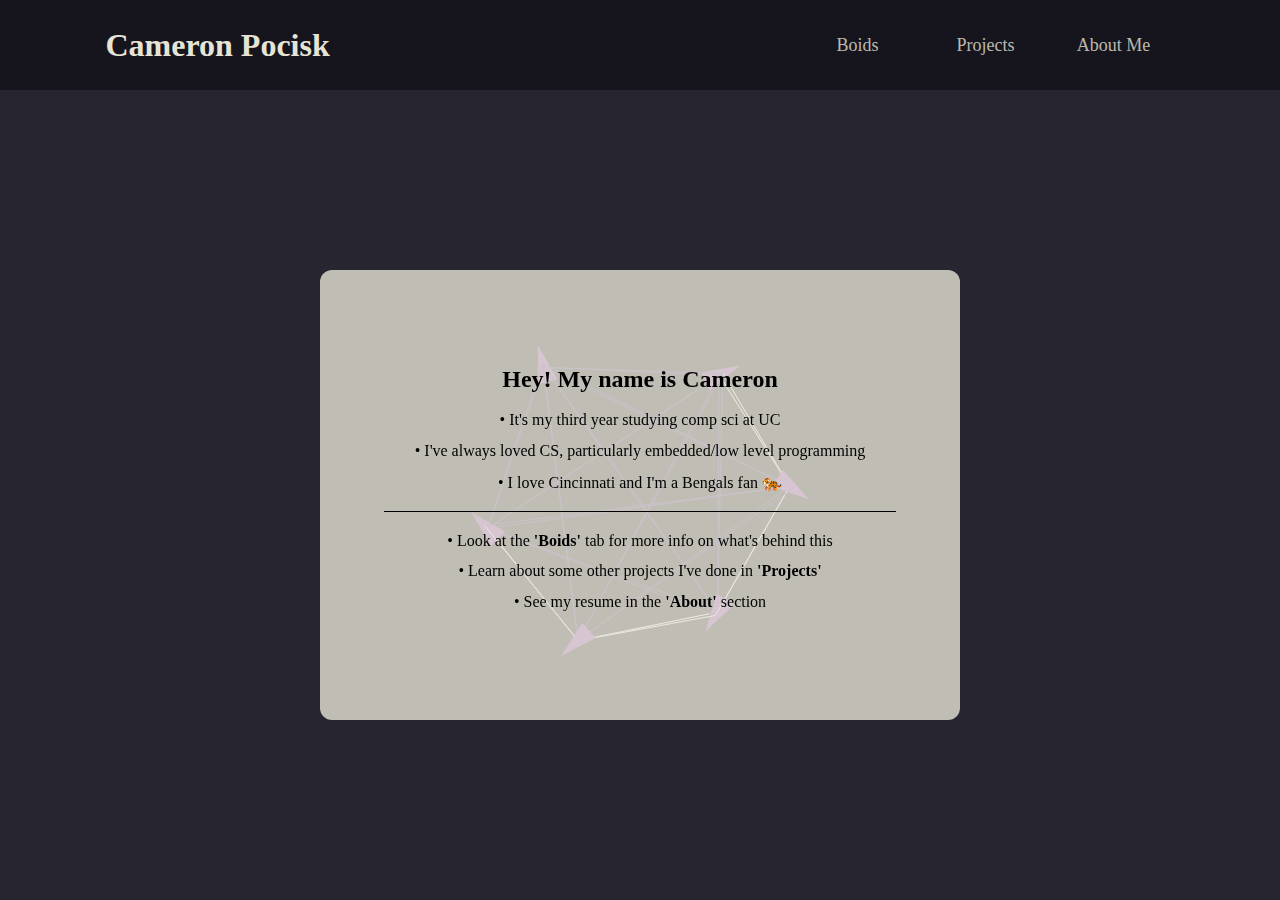
<file: index.html>
<!DOCTYPE html>
<html lang="en">
<head>
    <meta charset="UTF-8">
    <meta name="viewport" content="width=device-width, initial-scale=1.0">
    <title>Cameron Pocisk personal website</title>
    <link rel="stylesheet" href="styles.css">
    <script src="Boids.js"></script>
</head>
<body>
    <!-- NAVBAR  w/ clicks--> 
    <div class = "navBar">
        <div style="width: 2%"> <!-- EMPTY SPACE --> </div>
        <a   class="navName" href="https://cameronpocisk.github.io/">Cameron Pocisk </a>
        <div style="width: 30%"> <!-- EMPTY SPACE --> </div>
        <a class="navItem" href= "Boids.html"> Boids </a>
        <a class="navItem" href= "Projects.html"> Projects </a>
        <a class="navItem" href= "About.html"> About Me </a>
        <div style="width: 3%"> <!-- EMPTY SPACE --> </div>
    </div>
    
    <!-- MAIN PAGE --> 
    <div class = "mainContainer">

        <canvas id = "boidBackground" style="height: 100%; width: 100%;"> 
        </canvas>
        
        <div class= "centerCard">
            <p style="font-size: x-large; font-weight: bold; "> Hey! My name is Cameron </p> 
            <br>
            <p style="margin-bottom: 2%;"> • It's my third year studying comp sci at UC</p> 
            <p style="margin-bottom: 2%;"> • I've always loved CS, particularly embedded/low level programming</p> 
            <p> • I love Cincinnati and I'm a Bengals fan 🐅</p>
            <hr style="margin: 3%; height: 1.5px; width: 80%; background-color: black; border: none;">
            <p style="margin-bottom: 2%" > • Look at the <strong>'Boids'</strong> tab for more info on what's behind this</p>
            <p style="margin-bottom: 2%" > • Learn about some other projects I've done in <strong>'Projects'</strong></p>
            <p style="margin-bottom: 2%" > • See my resume in the <strong>'About'</strong> section</p>
        </div>
        
        <script>
            const canvas = document.getElementById("boidBackground");
            function ReportWindowSize(){
                canvas.width = window.innerWidth;
                canvas.height = window.innerHeight;
            }
            window.addEventListener("resize", ReportWindowSize);
            ReportWindowSize();
            
            // Start boids on canvas with canvas and #boids
            const boidSim = new BoidScape(canvas, 6);
            boidSim.StartBoidProgram();
        </script>
    </div>

</body>
</html>
</file>
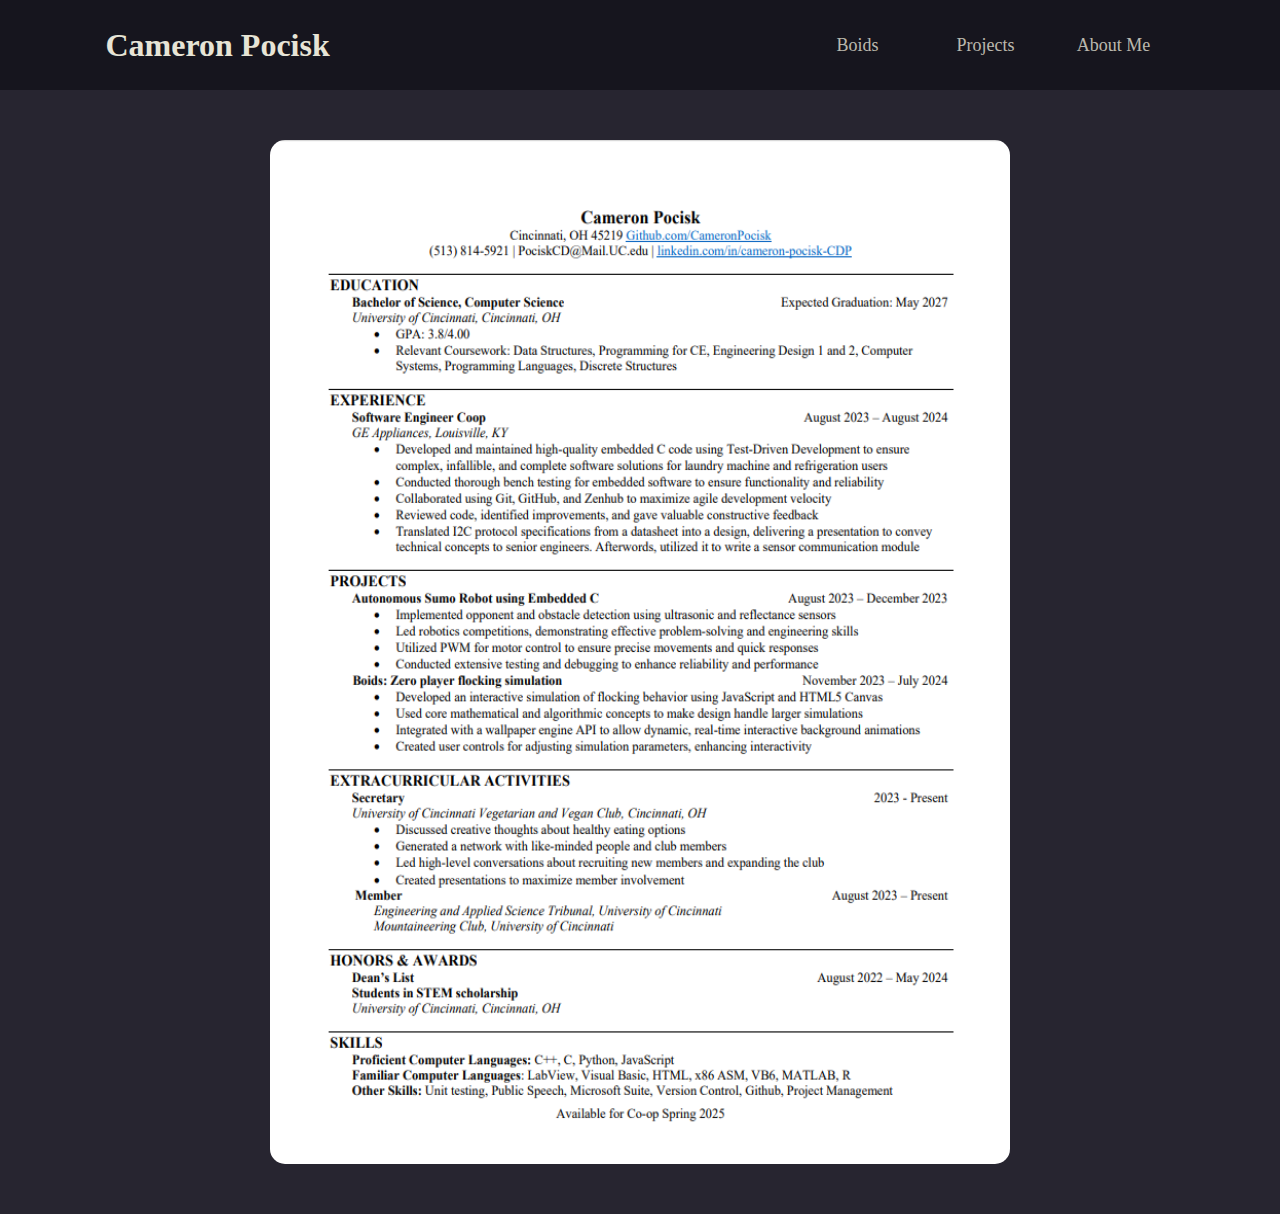
<file: About.html>
<!DOCTYPE html>
<html lang="en">
<head>
    <meta charset="UTF-8">
    <meta name="viewport" content="width=device-width, initial-scale=1.0">
    <title>Cameron Pocisk personal website</title>
    <link rel="stylesheet" href="styles.css">
    <script src="Boids.js"></script>
</head>
<body>
    <!-- NAVBAR  w/ clicks--> 
    <div class = "navBar">
        <div style="width: 2%"> <!-- EMPTY SPACE --> </div>
        <a   class="navName" href="https://cameronpocisk.github.io/">Cameron Pocisk </a>
        <div style="width: 30%"> <!-- EMPTY SPACE --> </div>
        <a class="navItem" href= "Boids.html"> Boids </a>
        <a class="navItem" href= "Projects.html"> Projects </a>
        <a class="navItem" href= "About.html"> About Me </a>
        <div style="width: 3%"> <!-- EMPTY SPACE --> </div>
    </div>
    
    <!-- MAIN PAGE --> 
    <div style="height: 1124px; width: 100%; 
    display: flex; justify-content: center; align-items: center;
    background-color: #272530;">

        <img src="resume.png"
        width="740"
        height="1024"
        style="border-radius: 15px;">

    </div>

</body>
</html>
</file>
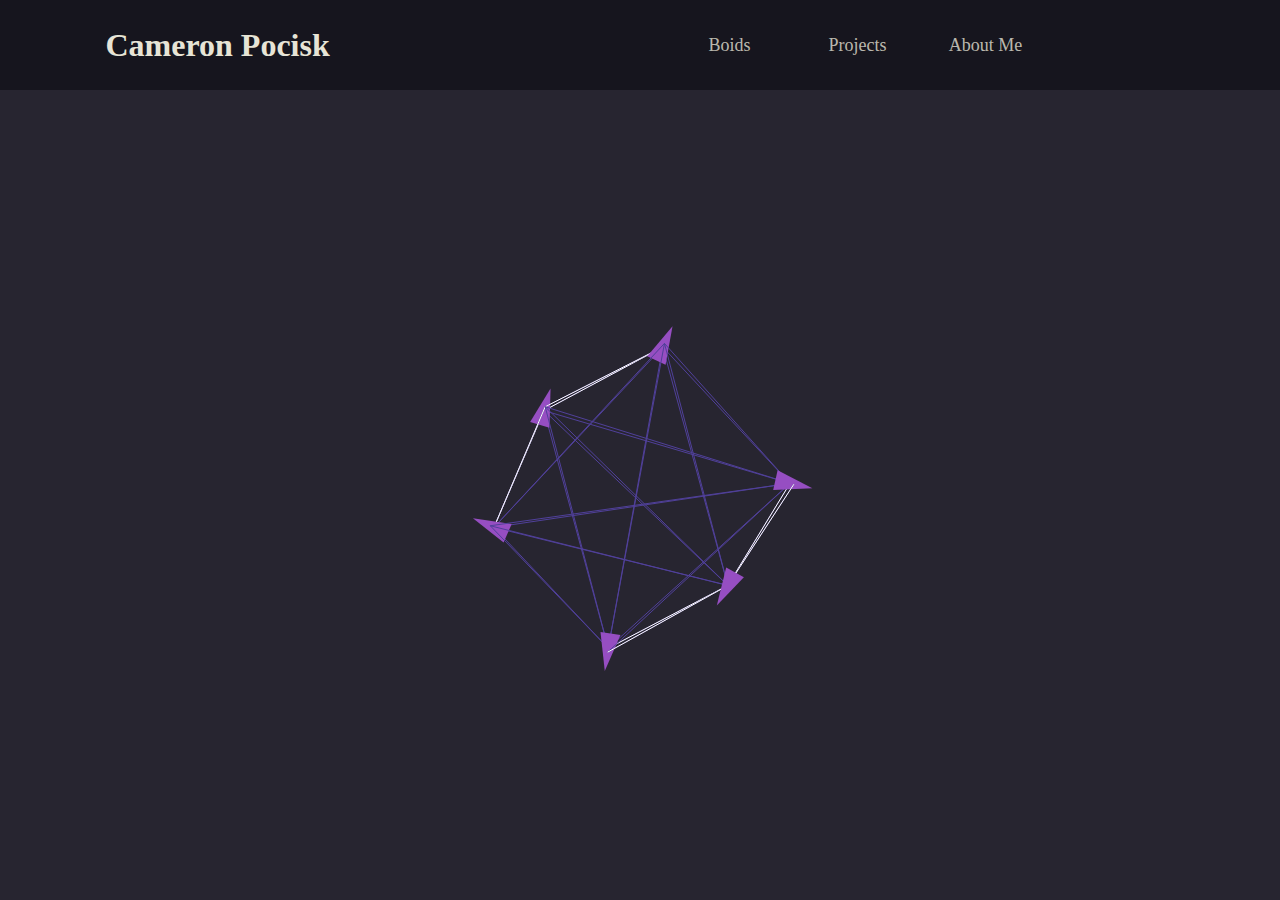
<file: Boids.html>
<!DOCTYPE html>
<html lang="en">
<head>
    <meta charset="UTF-8">
    <meta name="viewport" content="width=device-width, initial-scale=1.0">
    <title>Cameron Pocisk personal website</title>
    <link rel="stylesheet" href="styles.css">
    <script src="Boids.js"></script>
</head>
<body>
    <!-- NAVBAR  w/ clicks--> 
    <div class = "navBar">
        <div style="width: 2%"> <!-- EMPTY SPACE --> </div>
        <a   class="navName" href="https://cameronpocisk.github.io/">Cameron Pocisk </a>
        <div style="width: 10%"> <!-- EMPTY SPACE --> </div>

        <!-- <button type="button" class="navItem" href= "index.html"> Boids </button>
        <div class="customizeCollapsable"> test </div> -->
        
        <div style="width: 10%"> <!-- EMPTY SPACE --> </div>
        <a class="navItem" href= "Boids.html"> Boids </a>
        <a class="navItem" href= "Projects.html"> Projects </a>
        <a class="navItem" href= "About.html"> About Me </a>
        <div style="width: 3%"> <!-- EMPTY SPACE --> </div>
    </div>
    
    <!-- MAIN PAGE --> 
    <div class = "mainContainer">

        <canvas id = "boidBackground" style="height: 100%; width: 100%;"> 
        </canvas>
        
        <!-- <div class= "centerCard"> Card </div> -->
        
        <script>
            const canvas = document.getElementById("boidBackground");
            function ReportWindowSize(){
                canvas.width = window.innerWidth;
                canvas.height = window.innerHeight;
            }
            window.addEventListener("resize", ReportWindowSize);
            ReportWindowSize();
            
            // Start boids on canvas with canvas and #boids
            const boidSim = new BoidScape(canvas, 6);
            boidSim.StartBoidProgram();
        </script>
    </div>

</body>
</html>
</file>
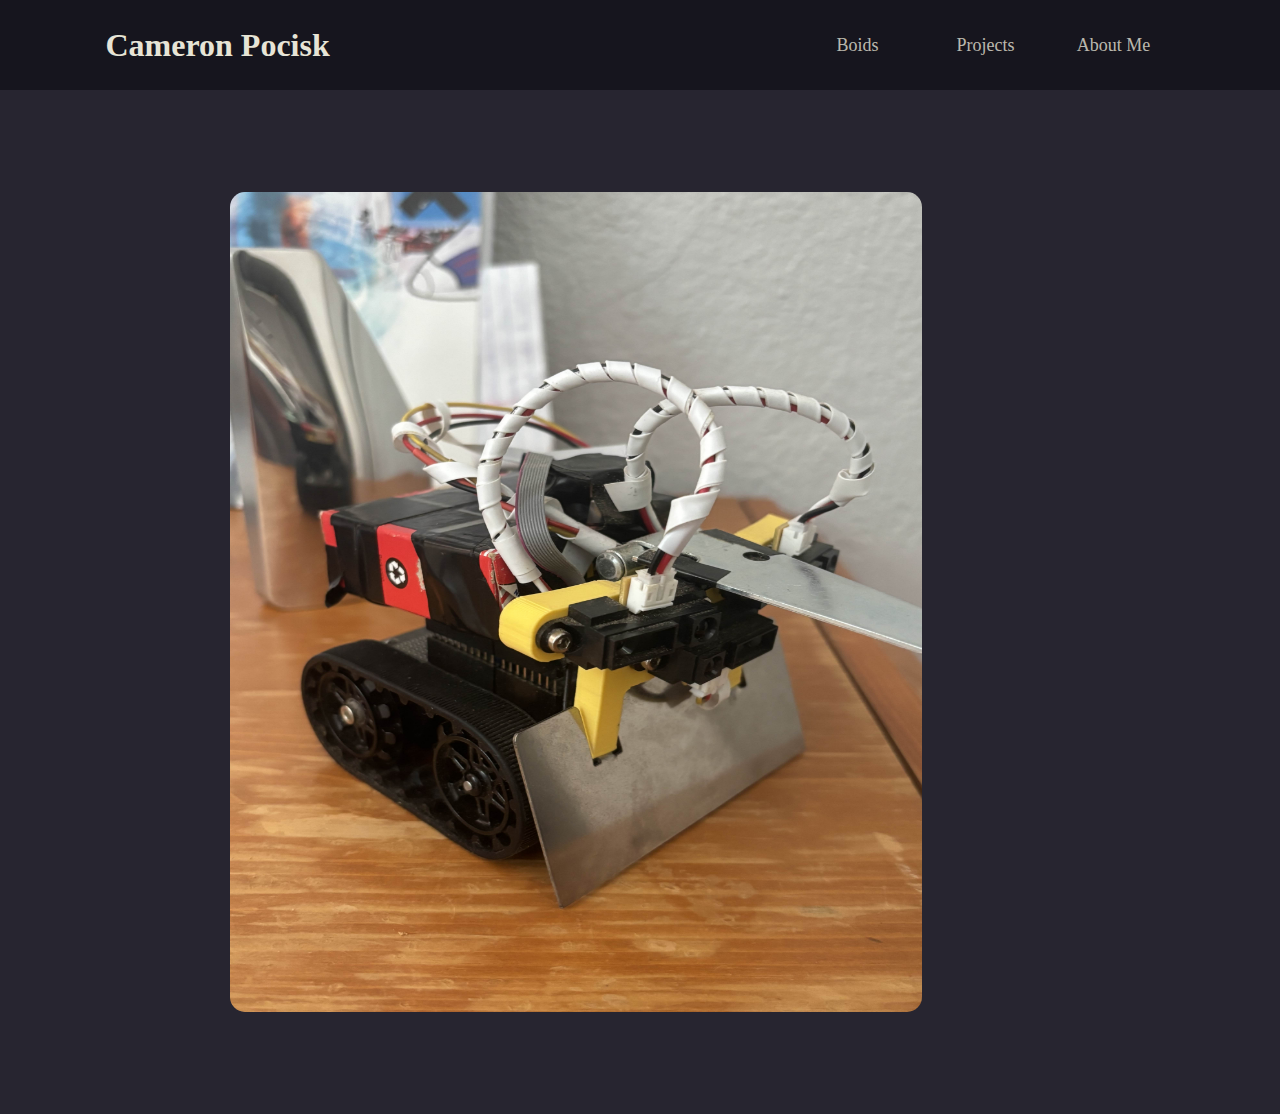
<file: Projects.html>
<!DOCTYPE html>
<html lang="en">
<head>
    <meta charset="UTF-8">
    <meta name="viewport" content="width=device-width, initial-scale=1.0">
    <title>Cameron Pocisk personal website</title>
    <link rel="stylesheet" href="styles.css">
    <script src="Boids.js"></script>
</head>
<body>
    <!-- NAVBAR  w/ clicks--> 
    <div class = "navBar">
        <div style="width: 2%"> <!-- EMPTY SPACE --> </div>
        <a   class="navName" href="https://cameronpocisk.github.io/">Cameron Pocisk </a>
        <div style="width: 30%"> <!-- EMPTY SPACE --> </div>
        <a class="navItem" href= "Boids.html"> Boids </a>
        <a class="navItem" href= "Projects.html"> Projects </a>
        <a class="navItem" href= "About.html"> About Me </a>
        <div style="width: 3%"> <!-- EMPTY SPACE --> </div>
    </div>
    
    <!-- MAIN PAGE --> 
    <div style="height: 1024px; width: 100%; 
    justify-content: center; align-items: center;
    background-color: #272530;">

        <div class ="projectContainer">
            <!-- <div class="projectDescription"></div> -->
            <img src = "BOT.jpg"
                width="60%"
                height="80%"
                style="border-radius: 15px;">
        </div>

        <!-- <div class ="projectContainer"></div>
            <div style="width: 50%; height: 600px">
                desc
            </div>
            <img src = "BoidPic.png"
                width="320px"
                height="512px"
                style="border-radius: 15px;">
        </div> -->

    </div>

</body>
</html>
</file>
<file: styles.css>
* {
    margin: 0;
    padding: 0;
    box-sizing: border-box;
}

a{
    text-decoration: none
}

body {
    width: 100%;
    height: 100vh;
}

.navBar {
    width: 100%;
    height: 10%;
    display: flex; 
    background-color: #16151e;
}

.navName {
    width: 30%;
    height: 100%;
    color: rgb(231, 228, 214);
    font-family: Verdana;
    font-size: xx-large;
    font-weight: bold;
    display: flex;
    text-align:left;
    justify-content: center;
    align-items: center;
}

.navItem {
    width: 10%;
    height: 100%;
    color: rgba(231, 228, 214, .8);
    font-family: Verdana;
    font-size: large;
    display: flex;
    text-align: right;
    justify-content: center;
    align-items: center;
    transition: all 0.3s ease-in-out;
}
.navItem:hover {
    width: 11%;
    height: 90%;
    color: rgb(255, 255, 255, 1);
    background-color: #1A1A32;
    border-radius: 12px;
}

.mainContainer{
    width: 100%;
    height: 90%;
    background-color: #000000;
    display: flex;
    justify-content: center;
    align-items: center;
}

.centerCard{
    position: absolute;
    display: flex;
    flex-direction: column;
    width: 50%;
    height: 50%;
    background-color: rgba(231, 228, 214, .8);
    justify-content: center;
    align-items: center;
    border-radius: 12px;
    font-family: Verdana;
}

.customizeCollapsable{
    width: 100;
    height: 100;
}

.projectContainer{
    display: flex;
    width: 90%;
    height: 1024px;
    justify-content: center;
    align-items: center;
}

.projectDescription{
    width: 45%;
    height: 90%;
    width: 50%;
    height: 50%;
    background-color: rgba(231, 228, 214, .8);
    justify-content: center;
    align-items: center;
    border-radius: 12px;
    font-family: Verdana;
}
</file>
